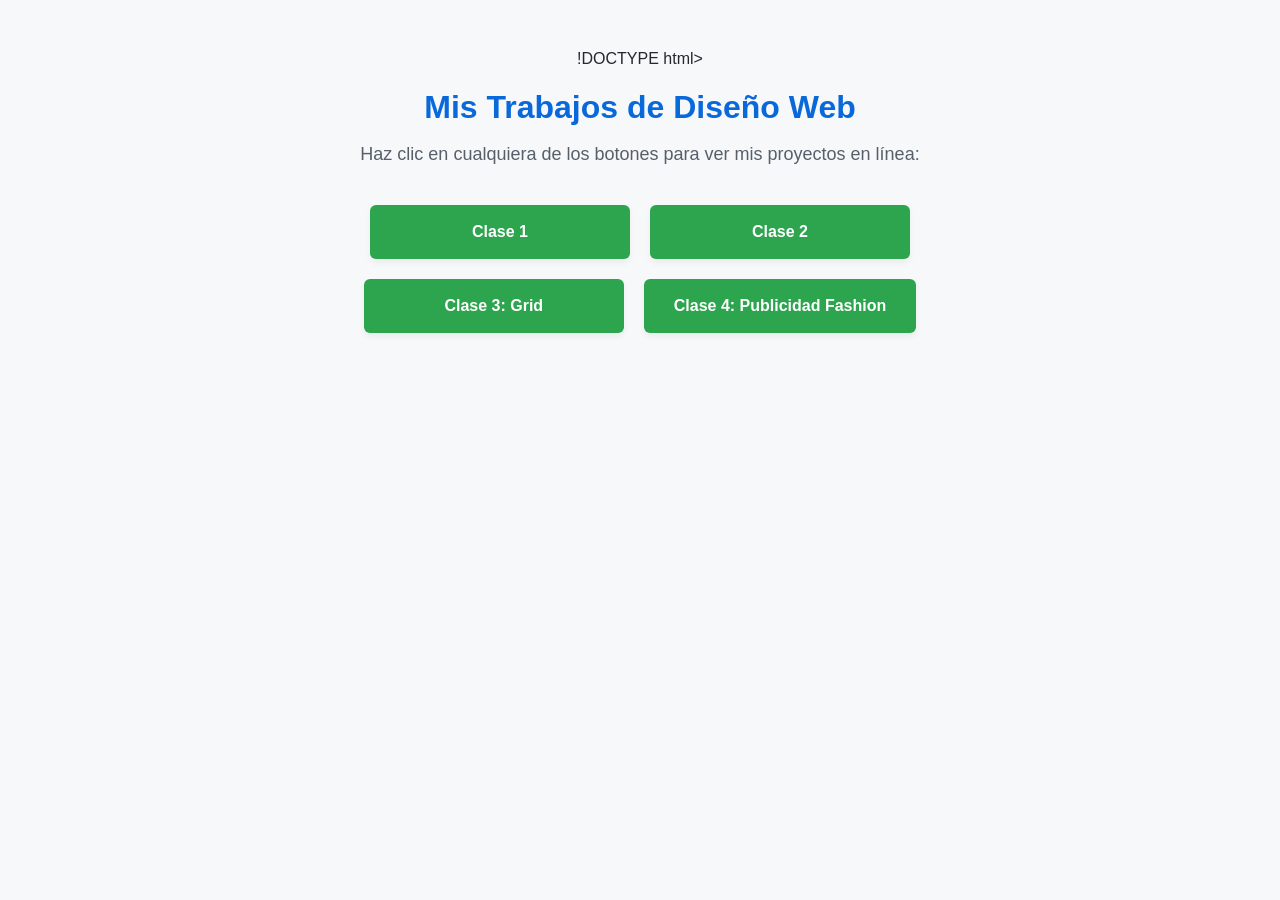
<file: index.html>
!DOCTYPE html>
<html lang="es">
<head>
    <meta charset="UTF-8">
    <meta name="viewport" content="width=device-width, initial-scale=1.0">
    <title>Mis Trabajos Web</title>
    <style>
        body {
            font-family: 'Segoe UI', Arial, sans-serif;
            background-color: #f6f8fa;
            color: #24292f;
            text-align: center;
            padding: 50px 20px;
            margin: 0;
        }
        h1 { margin-bottom: 10px; color: #0969da; }
        p { color: #57606a; font-size: 18px; margin-bottom: 40px; }
        .container {
            display: flex;
            justify-content: center;
            gap: 20px;
            max-width: 800px;
            margin: 0 auto;
            flex-wrap: wrap;
        }
        .btn {
            background-color: #2da44e;
            color: white;
            padding: 18px 30px;
            text-decoration: none;
            border-radius: 6px;
            font-weight: bold;
            font-size: 16px;
            box-shadow: 0 4px 6px rgba(0,0,0,0.05);
            transition: transform 0.2s, background-color 0.2s;
            min-width: 200px;
        }
        .btn:hover {
            background-color: #2c974b;
            transform: translateY(-2px);
        }
    </style>
</head>
<body>

    <h1>Mis Trabajos de Diseño Web</h1>
    <p>Haz clic en cualquiera de los botones para ver mis proyectos en línea:</p>

    <div class="container">
        <a class="btn" href="./clase 1/">Clase 1</a>
        <a class="btn" href="./clase 2/">Clase 2</a>
        <a class="btn" href="./clase 3 grid/">Clase 3: Grid</a>
        <a class="btn" href="./publicidad Fashion clase 4/">Clase 4: Publicidad Fashion</a>
    </div>

</body>
</html>
</file>
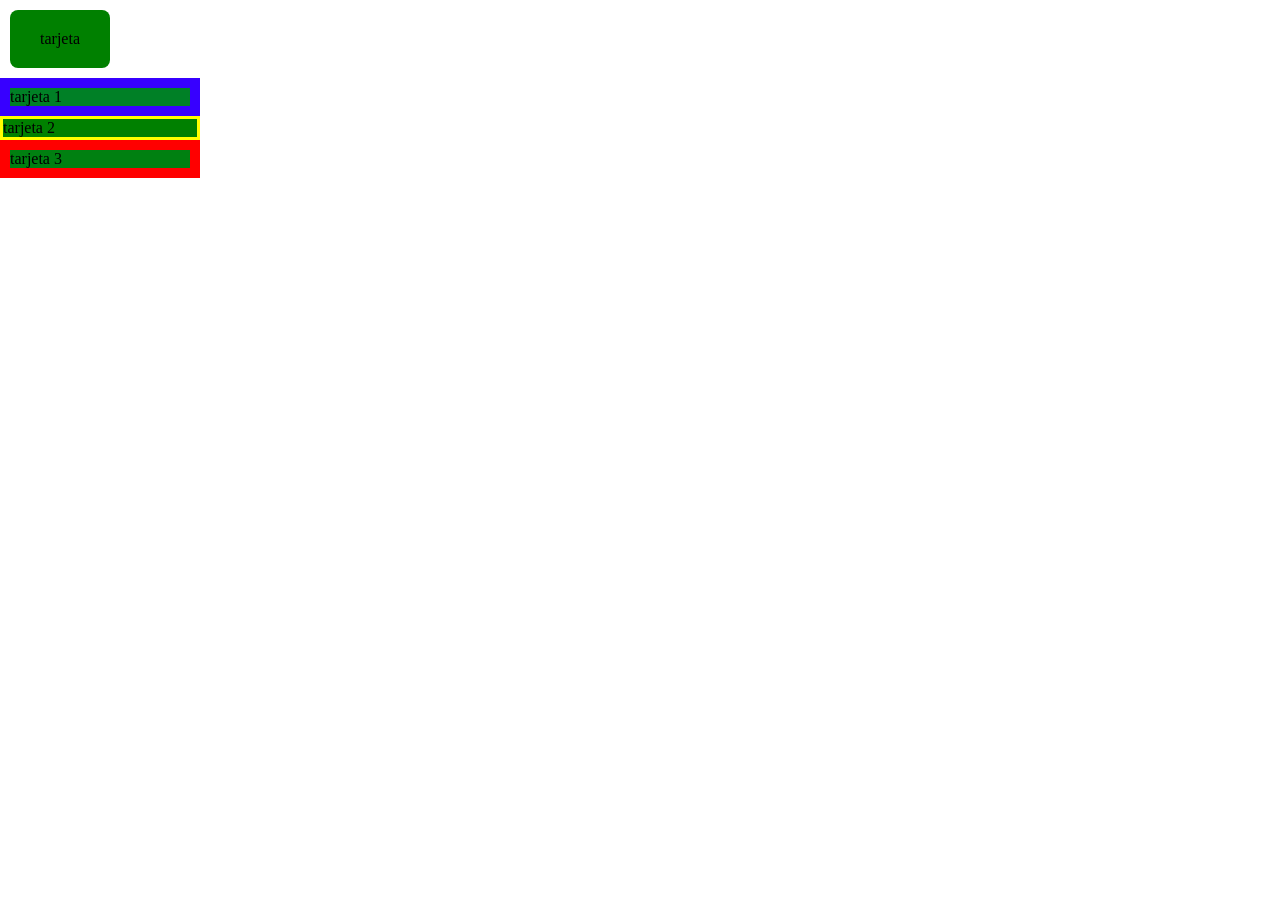
<file: clase 1/index.html>
<!DOCTYPE html>
<html lang="es">
<head>
  <meta charset="UTF-8">
  <meta name="viewport" content="width=device-width, initial-scale=1.0">
  <title>Tarjetas</title>
  <link rel="stylesheet" href="style.css">

</head>
<body>
       <section class="section-1">
    </section>

    <div class="tarjeta">
      <p>tarjeta</p>
    </div>
    <div class="tarjeta-1">
      <p>tarjeta 1</p>
    </div>
<div class="tarjeta-2">
      <p>tarjeta 2</p>
    </div>
  <div class="tarjeta-3">
      <p>tarjeta 3</p>
    </div>

  
</body>
</html
</file>
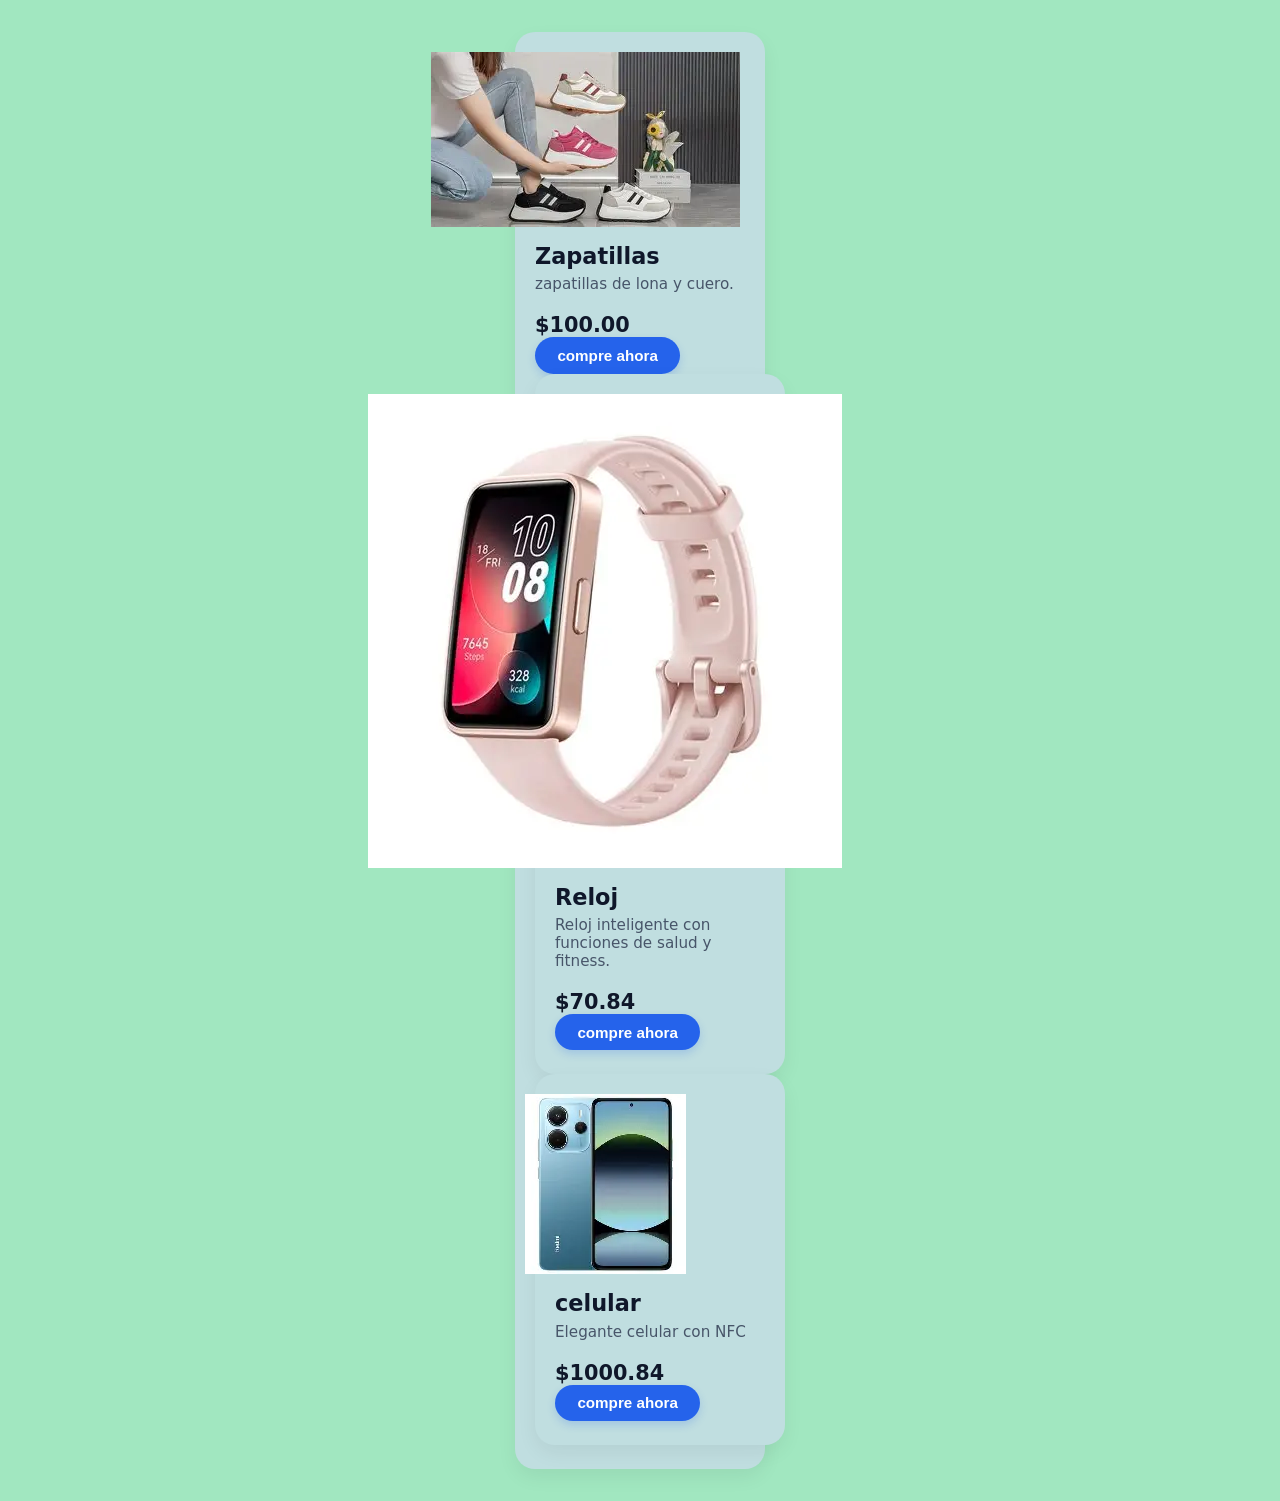
<file: clase 2/index.html>
<!DOCTYPE html>
<html lang="en"> 
   <!DOCTYPE html>
<html lang="es">
<head>
    <meta charset="UTF-8">
    <meta name="viewport" content="width=device-width, initial-scale=1.0">
    <title>TP 4</title>
    
    <link rel="stylesheet" href="style.css"> 
</head>
<body>

<div class="contenedor">
    <div class="tarjetas">
        <div class="producto">
            <div class="producto-imagen"><img src="zapatillas.png" alt=""></div>
            <h2>Zapatillas</h2>
            <p>zapatillas de lona y cuero.</p>
            <div class="producto-footer">
                <span class="precio">$100.00</span>
                <button class="boton">compre ahora</button>
        </div>        
        <div class="producto">
            <div class="producto-imagen"><img src="relog.webp" alt=""></div>
            <h2>Reloj</h2>
            <p>Reloj inteligente con funciones de salud y fitness.</p>
            <div class="producto-footer">
                <span class="precio">$70.84</span>
                <button class="boton">compre ahora</button>
            </div>
        </div>

        <!-- Tarjeta 4 -->
        <div class="producto">
            <div class="producto-imagen"><img src="celular.png" alt=""></div>
            <h2>celular</h2>
            <p>Elegante celular con NFC</p>
            <div class="producto-footer">
                <span class="precio">$1000.84</span>
                <button class="boton">compre ahora</button>
            </div>
        </div>
    </div>
</div>
</body>
</html>
</file>
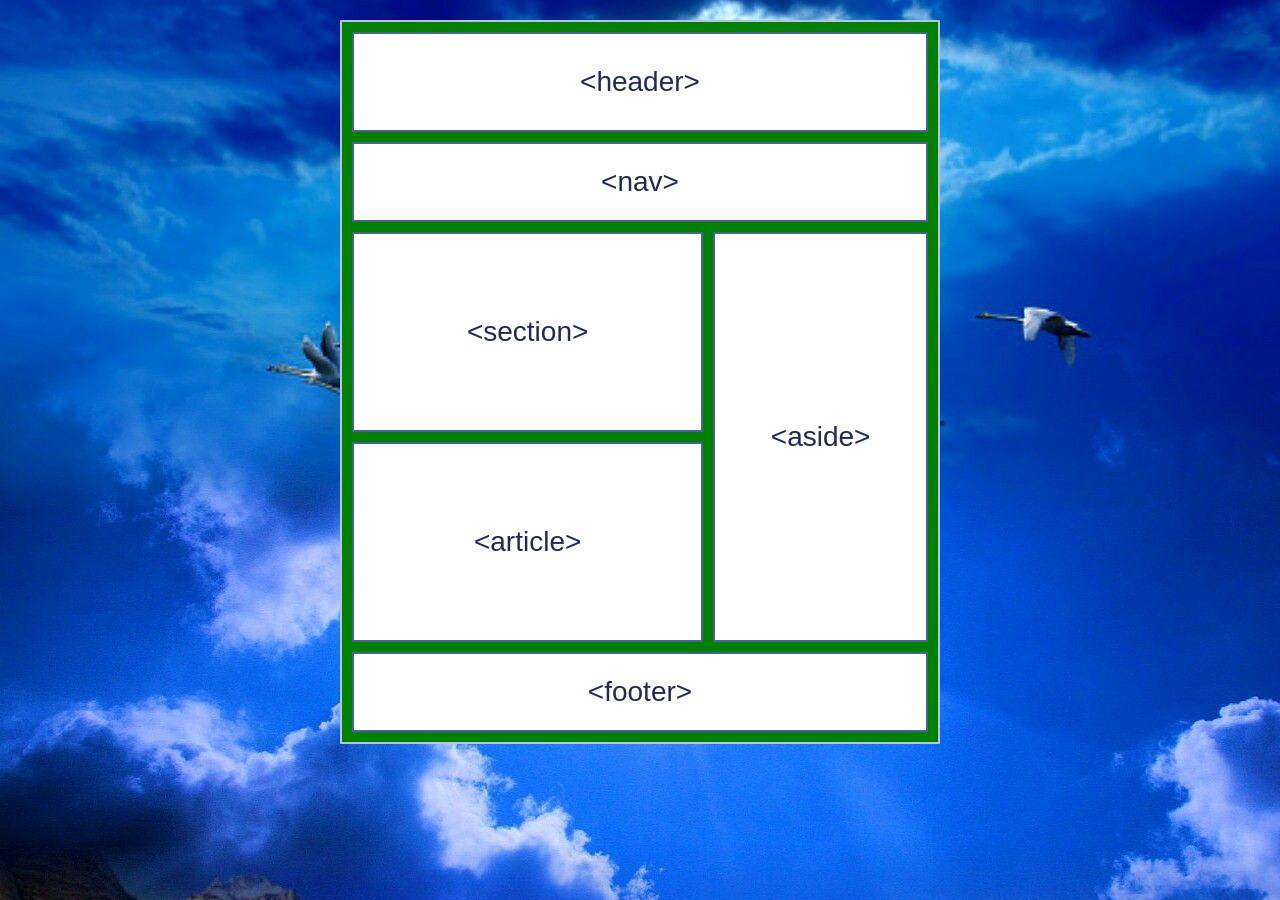
<file: clase 3 grid/index.html>
<!DOCTYPE html>
<html lang="es">
<head>
  <meta charset="UTF-8">
  <meta name="viewport" content="width=device-width, initial-scale=1.0">
  <title>Grid</title>
  <link rel="stylesheet" href="style.css">
</head>
<body>
  

  <div class="pagina">

    <header>&lt;header&gt;</header>
    

    <nav>&lt;nav&gt;</nav>

    <div class="centro">

      <div class="columna">
        <section>&lt;section&gt;</section>
        <article>&lt;article&gt;</article>
      </div>

      <aside>&lt;aside&gt;</aside>

    </div>

    <footer>&lt;footer&gt;</footer>

  </div>

</body>
</html>
</file>
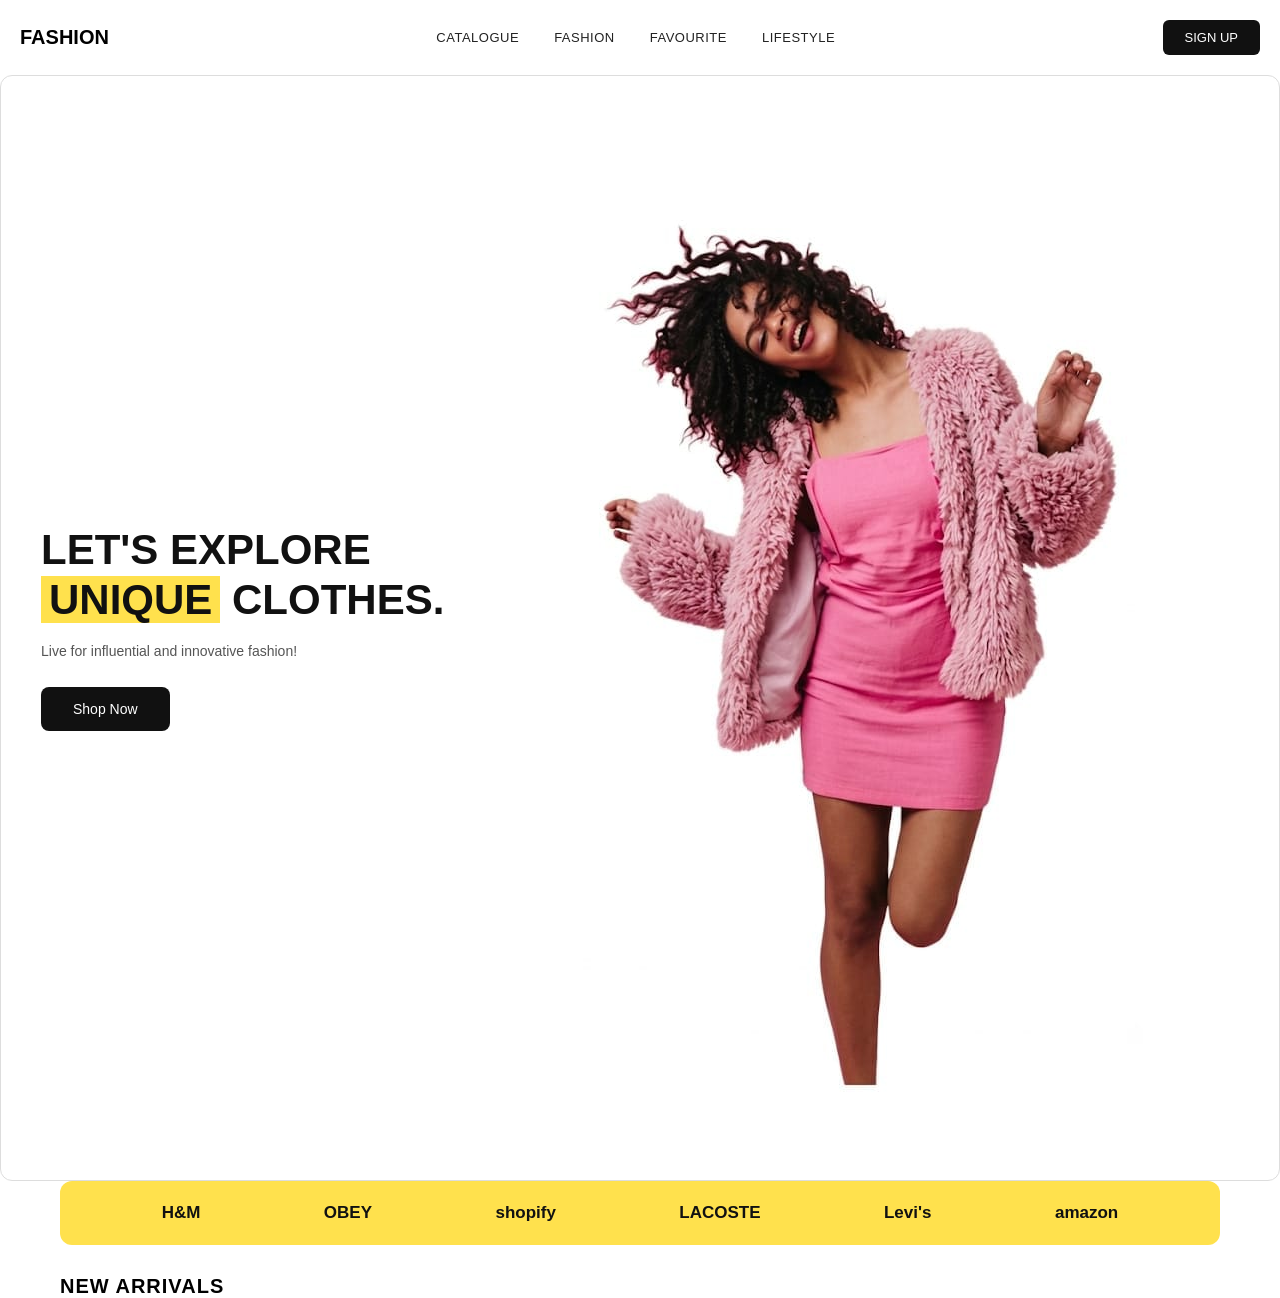
<file: publicidad Fashion clase 4/index.html>
<!DOCTYPE html>
<html lang="es">
<head>
<meta charset="UTF-8">
<title>Fashion Store</title>
<link rel="stylesheet" href="style.css">
</head>
<body>

  <div class="frame">

    <nav>
          <div class="logo"> FASHION</div>
      <ul class="menu">
        <li><a href="#">CATALOGUE</a></li>
        <li><a href="#">FASHION</a></li>
        <li><a href="#">FAVOURITE</a></li>
        <li><a href="#">LIFESTYLE</a></li>
      </ul>
      <button class="btn-signup">SIGN UP</button>
      
    
    </nav>

    <section class="hero">
      <div class="hero-text">
        <h1>LET'S EXPLORE <span class="highlight">UNIQUE</span> CLOTHES.</h1>
        <p>Live for influential and innovative fashion!</p>
        <button class="btn-shop">Shop Now</button>
      </div>
      <img class="hero-img" src="chica fashion.jpeg" alt="modelo con ropa">
    </section>

  </div>
  <div class="brands">
    <span>H&amp;M</span>
    <span>OBEY</span>
    <span>shopify</span>
    <span>LACOSTE</span>
    <span>Levi's</span>
    <span>amazon</span>
  </div>

  <h2 class="new-arrivals">NEW ARRIVALS</h2>

</body>
</html>
</file>
<file: clase 1/style.css>
* {
  margin: 0;
  padding: 0;
  box-sizing: border-box;
}
.section-1{
    background-color: #dedede;
    width: 100%;
}

.conteiner{
    display:flex;

}

.tarjeta{
    background-color: green;
    width: 100px;
    margin: 10px;
    text-align: center;
    padding: 20px;
    border-radius: 8px;

}

.tarjeta-1{
 background-color: rgb(0, 128, 38);
    width: 200px;
    border: solid rgb(55, 0, 255) 10px;
}

.tarjeta-2{
background-color: green;
    width: 200px;
    border: solid yellow;
}


.tarjeta-3{
background-color: rgb(0, 128, 17);
    width: 200px;
    border: solid red 10px;
}
</file>
<file: clase 2/style.css>
* {
    margin: 0;
    padding: 0;
    box-sizing: border-box;
  }
body {
   font-family: system-ui, 'Segoe UI', Roboto, Arial, sans-serif;
   background: #a1e7c0;
   padding: 2rem 1rem;
   }
  .contenedor {
  max-width: 1200px;
  margin: 0 auto;
  }
  h1 {
  font-size: 2.5rem;
  font-weight: 600;
  color: #102c59;
  text-align: center;
  margin-bottom: 2rem;
   }
  .tarjetas {
  display: flex;
  flex-wrap: wrap;
  gap: 2rem;
  justify-content: center;
  }
  .producto {
  background: #c0dee0;
  border-radius: 1.25rem;
  box-shadow: 0 8px 20px rgba(0, 0, 0, 0.06);
  padding: 1.25rem 1.25rem 1.5rem;
  width: 250px;
  flex-shrink: 0;
  transition: transform 0.25s ease, box-shadow 0.25s ease;
  display: flex;
  flex-direction: column;
  }
  .producto:hover {
  transform: translateY(-6px);
  box-shadow: 0 16px 32px rgba(0, 0, 0, 0.10);
  }
  .producto-imagen {
  width: 100px;
  aspect-ratio: 1 / 1;
  background: #eef2f6;
  border-radius: 0.75rem;
  display: flex;
  align-items: center;
  justify-content: center;
  font-size: 4.5rem;
  margin-bottom: 1rem;
  }
  .producto h2 {
  font-size: 1.4rem;
  font-weight: 600;
  color: #0f172a;
  margin: 0 0 0.4rem 0;
  }

   .producto p {
   font-size: 0.95rem;
   color: #475569;
   margin: 0 0 1rem 0;
   flex-grow: 1;
   }

  .producto-footer {
  align-items: center;
  justify-content: space-between;
  margin-top: 0.25rem;
  flex-wrap: wrap;
  gap: 0.5rem;
  }

  .precio {
  font-size: 1.3rem;
  font-weight: 700;
  color: #0f172a;
  }

  .boton {
  background: #2563eb;
  color: white;
  border: none;
  padding: 0.6rem 1.4rem; 
  border-radius: 2rem;
  font-weight: 600;
  font-size: 0.95rem;
  cursor: pointer;
  transition: background 0.2s, transform 0.1s;
  box-shadow: 0 4px 8px rgba(37, 99, 235, 0.20);
  }
/*botones de comprar, cambia de color*/
 .boton:hover { background: #051c5b;
        }

  .boton:active {
  transform: scale(0.96);
  }
</file>
<file: clase 3 grid/style.css>
* {
  margin: 0;
  padding: 0;
  box-sizing: border-box;
}

body {
  font-family: Arial, sans-serif;
  background-image:url(paisaje.jpg);
  padding: 20px;
}

.pagina {
  max-width: 600px;
  margin: 0 auto;
  background-color: green;
  border: 2px solid #b5c4e6;
  padding: 10px;
}

header,
nav,
section,
article,
aside,
footer {
  background-color:white;
  border: 2px solid #4a5f9e;
  color: #1f2a55;
  font-size: 28px;
  text-align: center;
  display: flex;
  align-items: center;
  justify-content: center;
}

header  { height: 100px; margin-bottom: 10px; }
nav     { height: 80px;  margin-bottom: 10px; }
footer  { height: 80px;  margin-top: 10px; }

.centro {
  display: flex;
  gap: 10px;
  background-color: green;
}

.columna {
  flex: 2;
  display: flex;
  flex-direction: column;
  gap: 10px;
}

section,
article {
  flex: 1;
  min-height: 200px;
}

aside {
  flex: 1.2;
}

.layout{
  background-image:url(paisaje.jpg) ;
  background-size: cover;
  background-position: center;
  gap: 4px;
  background-color: transparent;
}
</file>
<file: publicidad Fashion clase 4/style.css>
* {
  margin: 0;
  padding: 0;
  box-sizing: border-box; 
  font-family: "Poppins", sans-serif;
  text-decoration: none;
  list-style: none;
  color: var(--color-principal);

}

body {
  background: #ffffff;
}

.navbar ul li:last-child a{
    padding: 3px 7px;
    background-color: var(--color-principal);
    color:var(--color-base);
    border-radius: 3px;
}
  nav{
  display: flex;
  justify-content: space-between;
  align-items: center;
  padding: 20px;
  }

.logo {
  font-size: 20px;
  font-weight: bold;
}

.menu {
  display: flex;
  align-items: center; 
  gap: 35px;            
  list-style: none; 
  margin: 0; 
  padding: 0;

}

.menu li {
  display: flex;
  list-style: none;
  margin-left: auto;

}

.menu a {
  align-items:left;  
  text-decoration: none;
  color: #222;
  font-size: 13px;
  font-weight: 500;
  letter-spacing: 0.5px;
}

.btn-signup {
  display: inline-flex;    centra el texto dentro del botón 
  align-items:center;
  justify-content:center;
  background: #111;
  color: #fff;
  border: none;
  padding: 10px 22px;
  border-radius: 6px;
  cursor: pointer;
  font-size: 13px;
}

.hero {
  display: flex;    
  align-items: center;
  justify-content: space-between;
  border: 1px solid #ddd;        
  border-radius: 12px;
  padding: 40px;
}

.hero-text {
  max-width: 430px;
}

.hero-text h1 {
  font-size: 42px;
  line-height: 1.2;
  font-weight: 800;
  color: #111;
}

.highlight {
  background: #ffe14d; /* el marcador amarillo detrás de "UNIQUE" */
  padding: 0 8px;
}

.hero-text p {
  margin: 18px 0 28px 0;
  color: #555;
  font-size: 14px;
}

.btn-shop {
  background: #111;
  color: #fff;
  border: none;
  padding: 14px 32px;
  border-radius: 8px;
  cursor: pointer;
  font-size: 14px;
}

.hero-img {
  width: auto;
  height: auto;
  object-fit: cover;
  object-position: center;
}


.brands {
  display: flex;
  justify-content: space-around;
  align-items: center;
  background: #ffe14d;
  padding: 22px 40px;
  margin: 0 60px 30px 60px;
  border-radius: 12px;
  flex-wrap: wrap; 
}

.brands span {
  font-weight: bold;
  font-size: 17px;
  color: #111;
}

.new-arrivals {
  padding: 0 60px;
  font-size: 20px;
  letter-spacing: 1px;
}

@media (max-width: 700px) {
  .frame {
    margin: 20px;
  }
  .hero {
    flex-direction: column;
    text-align: center;
    padding: 20px;
  }
  .hero-img {
    margin-top: 20px;
    width: 100%;
  }
  .menu {
    display: none; /* se oculta el menú en móvil */
  }
  nav, .brands, .new-arrivals {
    padding-left: 20px;
    padding-right: 20px;
  }
}
</file>
